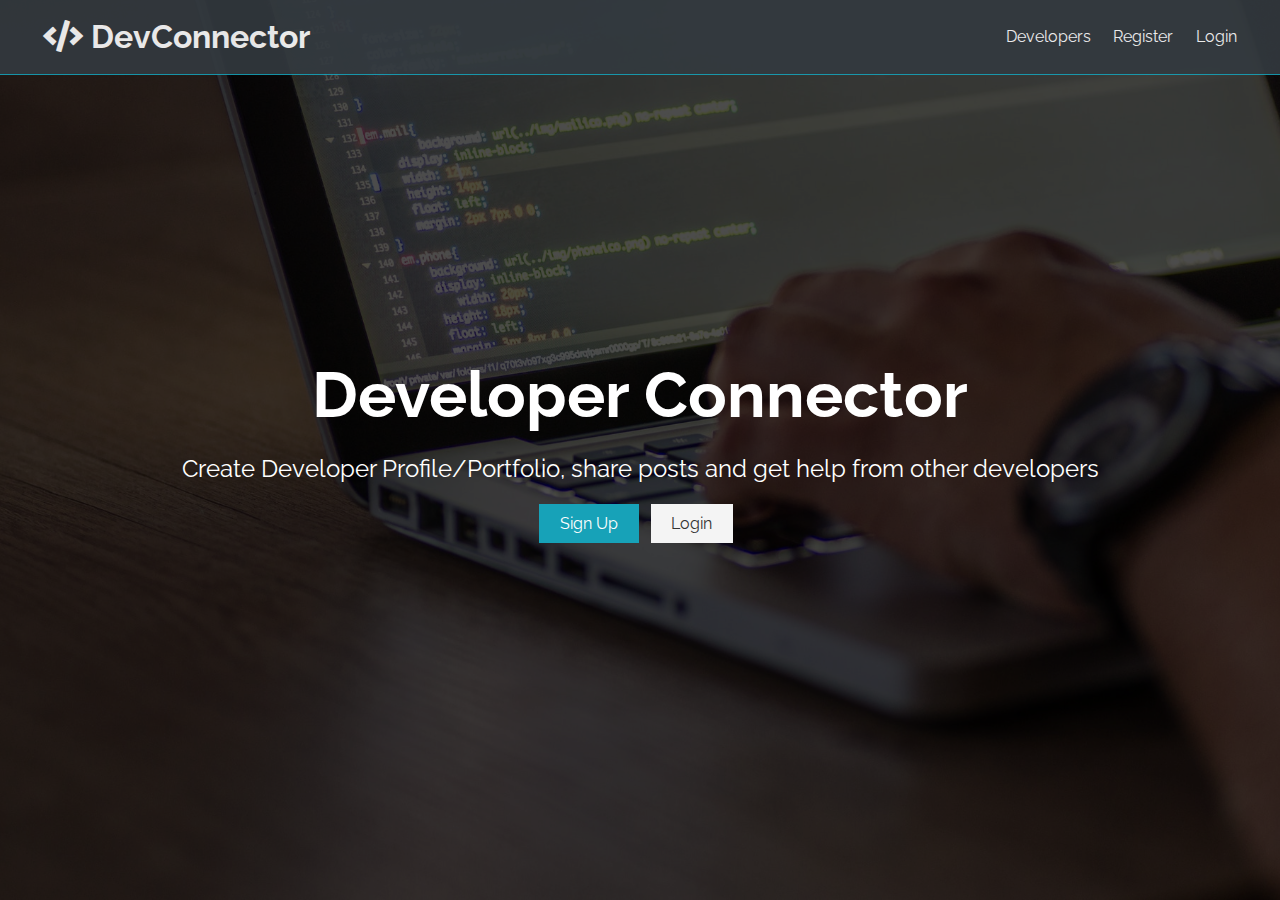
<file: index.html>
<!DOCTYPE html>
<html lang="en">
<head>
    <meta charset="UTF-8">
    <meta http-equiv="X-UA-Compatible" content="IE=edge">
    <meta name="viewport" content="width=device-width, initial-scale=1.0">
    <link rel="stylesheet" href="https://cdnjs.cloudflare.com/ajax/libs/font-awesome/5.15.2/css/all.min.css">
    <link href="https://fonts.googleapis.com/css2?family=Raleway:ital,wght@0,100;0,200;0,300;0,400;0,500;0,600;0,700;0,800;0,900;1,100;1,200;1,300;1,400;1,500;1,600;1,700;1,800;1,900&display=swap" rel="stylesheet">
    <link rel="stylesheet" href="style.css">
    <title>DevConnector</title>
</head>
<body>
    <!-- Navigation -->
    <nav class="navbar bg-dark">
        <h1>
            <a href="dashboard.html">
                <i class="fas fa-code"></i> DevConnector
            </a>
        </h1>
        <ul>
            <li><a href="profiles.html">Developers</a></li>
            <li><a href="register.html">Register</a></li>
            <li><a href="login.html">Login</a></li>
        </ul>
    </nav>

    <!-- Landing Section -->
    <section class="landing">
        <div class="dark-overlay">
            <div class="landing-inner">
                <h1 class="x-large">
                    Developer Connector
                </h1>
                <p class="lead">
                    Create Developer Profile/Portfolio, share posts and get help from other developers
                </p>
                <div class="buttons">
                    <a href="register.html" class="btn btn-primary">
                        Sign Up
                    </a>
                    <a href="login.html" class="btn">
                        Login
                    </a>
                </div>
            </div>
        </div>
    </section>

</body>
</html>
</file>
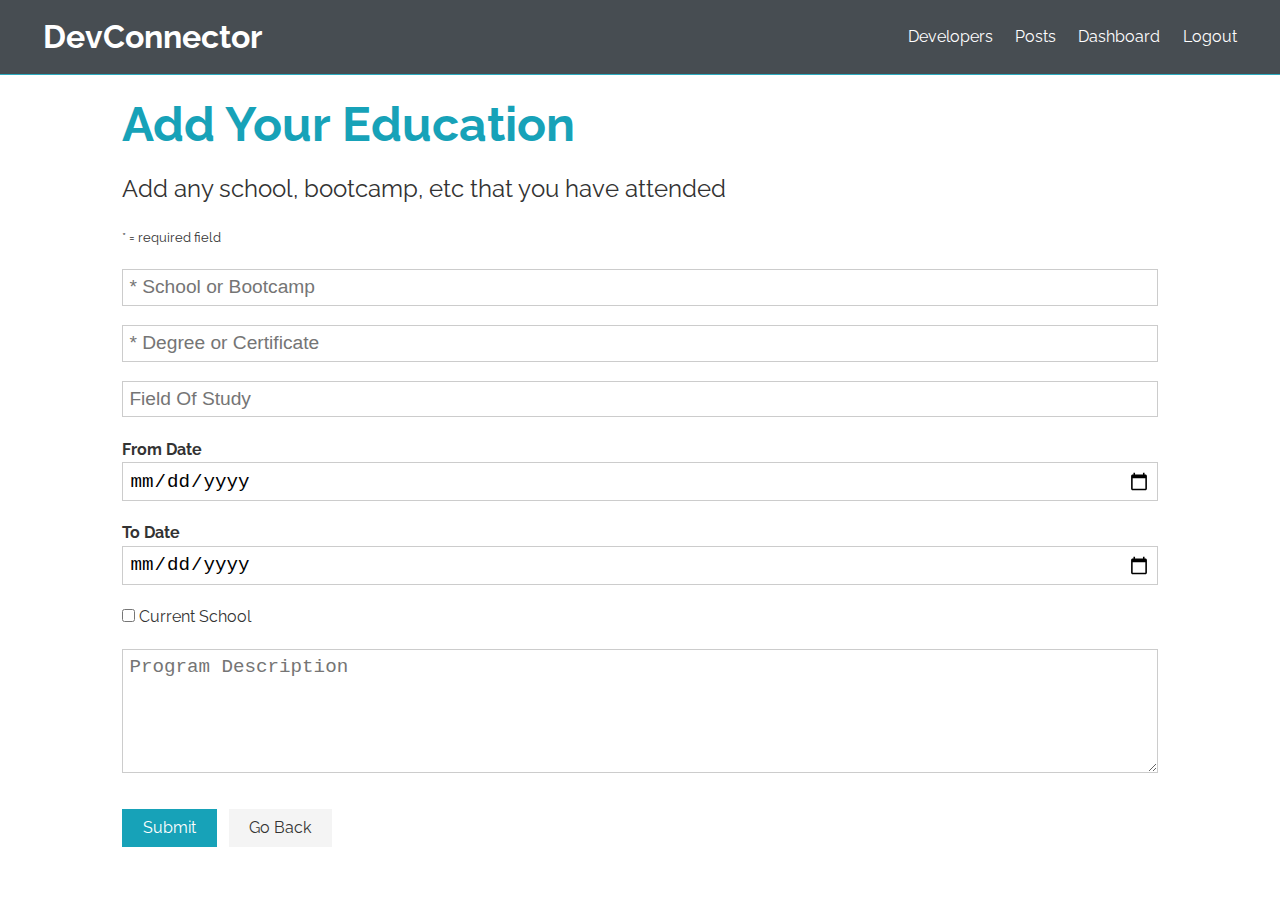
<file: add-education.html>
<!DOCTYPE html>
<html lang="en">
  <head>
    <meta charset="UTF-8" />
    <meta name="viewport" content="width=device-width, initial-scale=1.0" />
    <meta http-equiv="X-UA-Compatible" content="ie=edge" />
    <link
      href="https://fonts.googleapis.com/css?family=Raleway"
      rel="stylesheet"
    />
    <link
      rel="stylesheet"
      href="https://use.fontawesome.com/releases/v5.8.1/css/all.css"
      integrity="sha384-50oBUHEmvpQ+1lW4y57PTFmhCaXp0ML5d60M1M7uH2+nqUivzIebhndOJK28anvf"
      crossorigin="anonymous"
    />

    <link rel="stylesheet" href="style.css" />
    <title>Welcome To The Developer Connector</title>
  </head>
  <body>
    <nav class="navbar bg-dark">
      <h1>
        <a href="index.html"><i class="fas fa-code"></i> DevConnector</a>
      </h1>
      <ul>
        <li><a href="profiles.html">Developers</a></li>
        <li><a href="posts.html">Posts</a></li>
        <li>
          <a href="dashboard.html" title="Dashboard"
            ><i class="fas fa-user"></i>
            <span class="hide-sm">Dashboard</span></a
          >
        </li>
        <li>
          <a href="login.html" title="Logout">
            <i class="fas fa-sign-out-alt"></i>
            <span class="hide-sm">Logout</span></a
          >
        </li>
      </ul>
    </nav>
    <section class="container">
      <h1 class="large text-primary">
        Add Your Education
      </h1>
      <p class="lead">
        <i class="fas fa-graduation-cap"></i> Add any school, bootcamp, etc that
        you have attended
      </p>
      <small>* = required field</small>
      <form class="form">
        <div class="form-group">
          <input
            type="text"
            placeholder="* School or Bootcamp"
            name="school"
            required
          />
        </div>
        <div class="form-group">
          <input
            type="text"
            placeholder="* Degree or Certificate"
            name="degree"
            required
          />
        </div>
        <div class="form-group">
          <input type="text" placeholder="Field Of Study" name="fieldofstudy" />
        </div>
        <div class="form-group">
          <h4>From Date</h4>
          <input type="date" name="from" />
        </div>
        <div class="form-group">
          <h4>To Date</h4>
          <input type="date" name="to" />
        </div>
        <div class="form-group">
          <p>
            <input type="checkbox" name="current" value="" /> Current School
          </p>
        </div>
        <div class="form-group">
          <textarea
            name="description"
            cols="30"
            rows="5"
            placeholder="Program Description"
          ></textarea>
        </div>
        <input type="submit" value="Submit" class="btn btn-primary my-1" />
        <a class="btn my-1" href="dashboard.html">Go Back</a>
      </form>
    </section>
  </body>
</html>
</file>
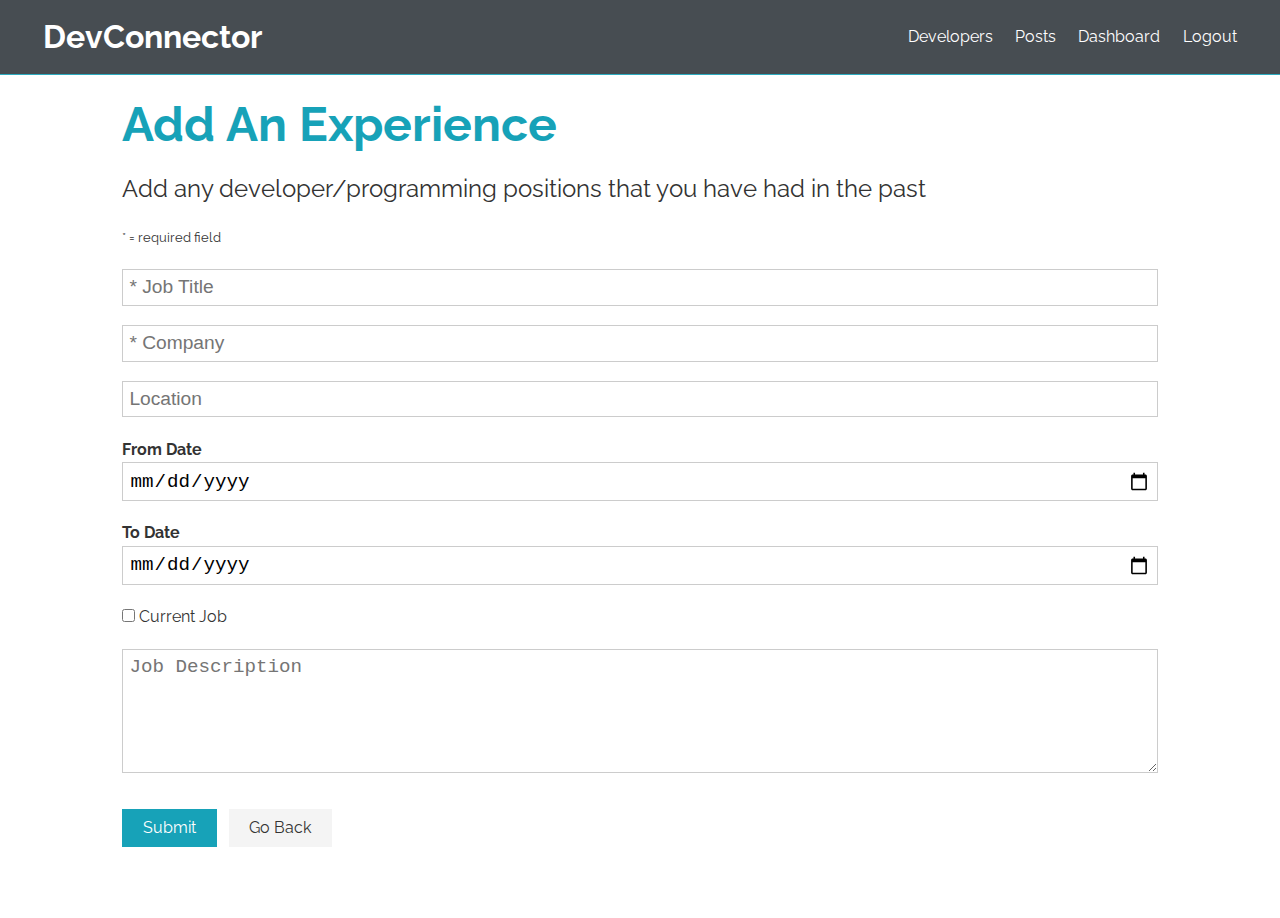
<file: add-experience.html>
<!DOCTYPE html>
<html lang="en">
  <head>
    <meta charset="UTF-8" />
    <meta name="viewport" content="width=device-width, initial-scale=1.0" />
    <meta http-equiv="X-UA-Compatible" content="ie=edge" />
    <link
      href="https://fonts.googleapis.com/css?family=Raleway"
      rel="stylesheet"
    />
    <link
      rel="stylesheet"
      href="https://use.fontawesome.com/releases/v5.8.1/css/all.css"
      integrity="sha384-50oBUHEmvpQ+1lW4y57PTFmhCaXp0ML5d60M1M7uH2+nqUivzIebhndOJK28anvf"
      crossorigin="anonymous"
    />

    <link rel="stylesheet" href="style.css" />
    <title>Welcome To The Developer Connector</title>
  </head>
  <body>
    <nav class="navbar bg-dark">
      <h1>
        <a href="index.html"><i class="fas fa-code"></i> DevConnector</a>
      </h1>
      <ul>
        <li><a href="profiles.html">Developers</a></li>
        <li><a href="posts.html">Posts</a></li>
        <li>
          <a href="dashboard.html" title="Dashboard"
            ><i class="fas fa-user"></i>
            <span class="hide-sm">Dashboard</span></a
          >
        </li>
        <li>
          <a href="login.html" title="Logout">
            <i class="fas fa-sign-out-alt"></i>
            <span class="hide-sm">Logout</span></a
          >
        </li>
      </ul>
    </nav>
    <section class="container">
      <h1 class="large text-primary">
        Add An Experience
      </h1>
      <p class="lead">
        <i class="fas fa-code-branch"></i> Add any developer/programming
        positions that you have had in the past
      </p>
      <small>* = required field</small>
      <form class="form">
        <div class="form-group">
          <input type="text" placeholder="* Job Title" name="title" required />
        </div>
        <div class="form-group">
          <input type="text" placeholder="* Company" name="company" required />
        </div>
        <div class="form-group">
          <input type="text" placeholder="Location" name="location" />
        </div>
        <div class="form-group">
          <h4>From Date</h4>
          <input type="date" name="from" />
        </div>
        <div class="form-group">
          <h4>To Date</h4>
          <input type="date" name="to" />
        </div>
        <div class="form-group">
          <p><input type="checkbox" name="current" value="" /> Current Job</p>
        </div>
        <div class="form-group">
          <textarea
            name="description"
            cols="30"
            rows="5"
            placeholder="Job Description"
          ></textarea>
        </div>
        <input type="submit" value="Submit" class="btn btn-primary my-1" />
        <a class="btn my-1" href="dashboard.html">Go Back</a>
      </form>
    </section>
  </body>
</html>
</file>
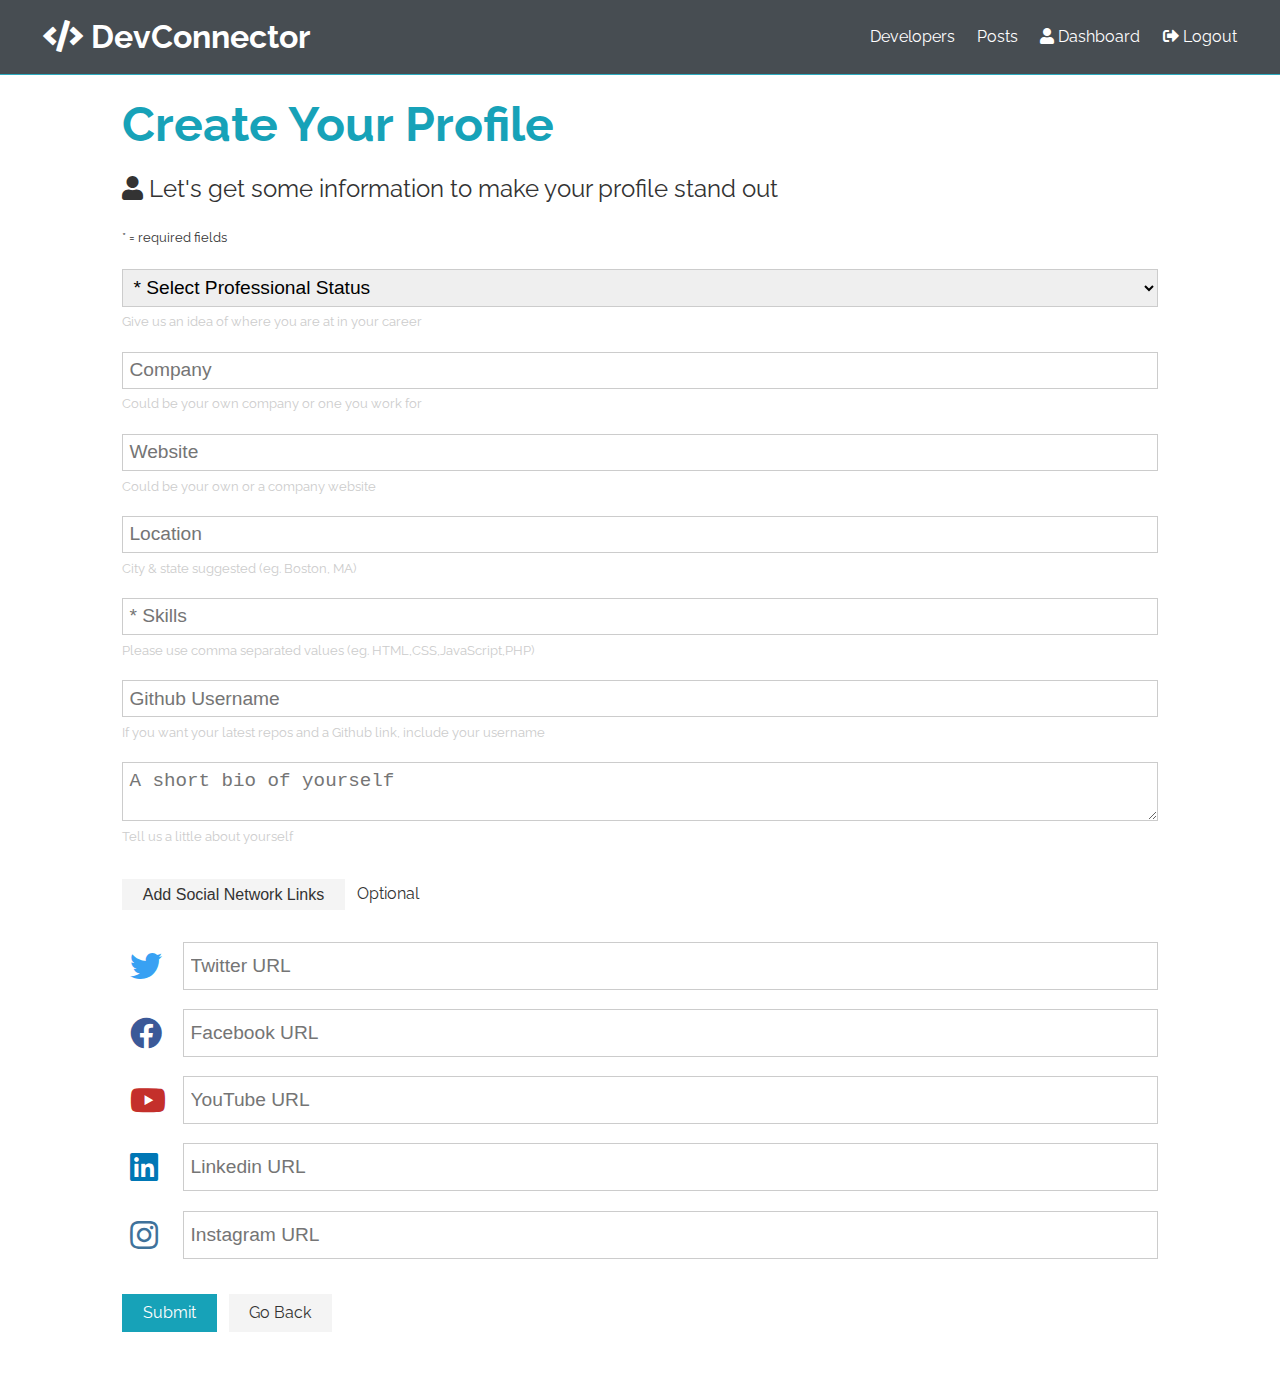
<file: create-profile.html>
<!DOCTYPE html>
<html lang="en">
<head>
    <meta charset="UTF-8">
    <meta http-equiv="X-UA-Compatible" content="IE=edge">
    <meta name="viewport" content="width=device-width, initial-scale=1.0">
    <link rel="stylesheet" href="https://cdnjs.cloudflare.com/ajax/libs/font-awesome/5.15.2/css/all.min.css">
    <link href="https://fonts.googleapis.com/css2?family=Raleway:ital,wght@0,100;0,200;0,300;0,400;0,500;0,600;0,700;0,800;0,900;1,100;1,200;1,300;1,400;1,500;1,600;1,700;1,800;1,900&display=swap" rel="stylesheet">
    <link rel="stylesheet" href="style.css">
    <title>DevConnector</title>
</head>
<body>
    <!-- Navigation -->
    <nav class="navbar bg-dark">
        <h1>
            <a href="dashboard.html">
                <i class="fas fa-code"></i> DevConnector
            </a>
        </h1>
        <ul>
            <li><a href="profiles.html">Developers</a></li>
            <li><a href="posts.html">Posts</a></li>
            <li><a href="dashboard.html">
                <i class="fas fa-user"></i> <span class="hide-sm">Dashboard</span>
            </a></li>
            <li><a href="login.html">
                <i class="fas fa-sign-out-alt"></i> <span class="hide-sm">Logout</span>
            </a></li>
        </ul>
    </nav>

    <!-- Log In Section -->
    <section class="container">
        <h1 class="large text-primary">
            Create Your Profile
        </h1>
        <p class="lead">
            <i class="fas fa-user"></i> Let's get some information to make your profile stand out
        </p>
        <small>* = required fields</small>
        <form class="form">
            <div class="form-group">
              <select name="status">
                <option value="0">* Select Professional Status</option>
                <option value="Developer">Developer</option>
                <option value="Junior Developer">Junior Developer</option>
                <option value="Senior Developer">Senior Developer</option>
                <option value="Manager">Manager</option>
                <option value="Student or Learning">Student or Learning</option>
                <option value="Instructor">Instructor or Teacher</option>
                <option value="Intern">Intern</option>
                <option value="Other">Other</option>
              </select>
              <small class="form-text"
                >Give us an idea of where you are at in your career</small
              >
            </div>
            <div class="form-group">
              <input type="text" placeholder="Company" name="company" />
              <small class="form-text"
                >Could be your own company or one you work for</small
              >
            </div>
            <div class="form-group">
              <input type="text" placeholder="Website" name="website" />
              <small class="form-text"
                >Could be your own or a company website</small
              >
            </div>
            <div class="form-group">
              <input type="text" placeholder="Location" name="location" />
              <small class="form-text"
                >City & state suggested (eg. Boston, MA)</small
              >
            </div>
            <div class="form-group">
              <input type="text" placeholder="* Skills" name="skills" />
              <small class="form-text"
                >Please use comma separated values (eg.
                HTML,CSS,JavaScript,PHP)</small
              >
            </div>
            <div class="form-group">
              <input
                type="text"
                placeholder="Github Username"
                name="githubusername"
              />
              <small class="form-text"
                >If you want your latest repos and a Github link, include your
                username</small
              >
            </div>
            <div class="form-group">
              <textarea placeholder="A short bio of yourself" name="bio"></textarea>
              <small class="form-text">Tell us a little about yourself</small>
            </div>
    
            <div class="my-2">
              <button type="button" class="btn btn-light">
                Add Social Network Links
              </button>
              <span>Optional</span>
            </div>
    
            <div class="form-group social-input">
              <i class="fab fa-twitter fa-2x"></i>
              <input type="text" placeholder="Twitter URL" name="twitter" />
            </div>
    
            <div class="form-group social-input">
              <i class="fab fa-facebook fa-2x"></i>
              <input type="text" placeholder="Facebook URL" name="facebook" />
            </div>
    
            <div class="form-group social-input">
              <i class="fab fa-youtube fa-2x"></i>
              <input type="text" placeholder="YouTube URL" name="youtube" />
            </div>
    
            <div class="form-group social-input">
              <i class="fab fa-linkedin fa-2x"></i>
              <input type="text" placeholder="Linkedin URL" name="linkedin" />
            </div>
    
            <div class="form-group social-input">
              <i class="fab fa-instagram fa-2x"></i>
              <input type="text" placeholder="Instagram URL" name="instagram" />
            </div>
            <input type="submit" value="Submit" class="btn btn-primary my-1" />
            <a class="btn my-1" href="dashboard.html">Go Back</a>
        </form>
    </section>

</body>
</html>
</file>
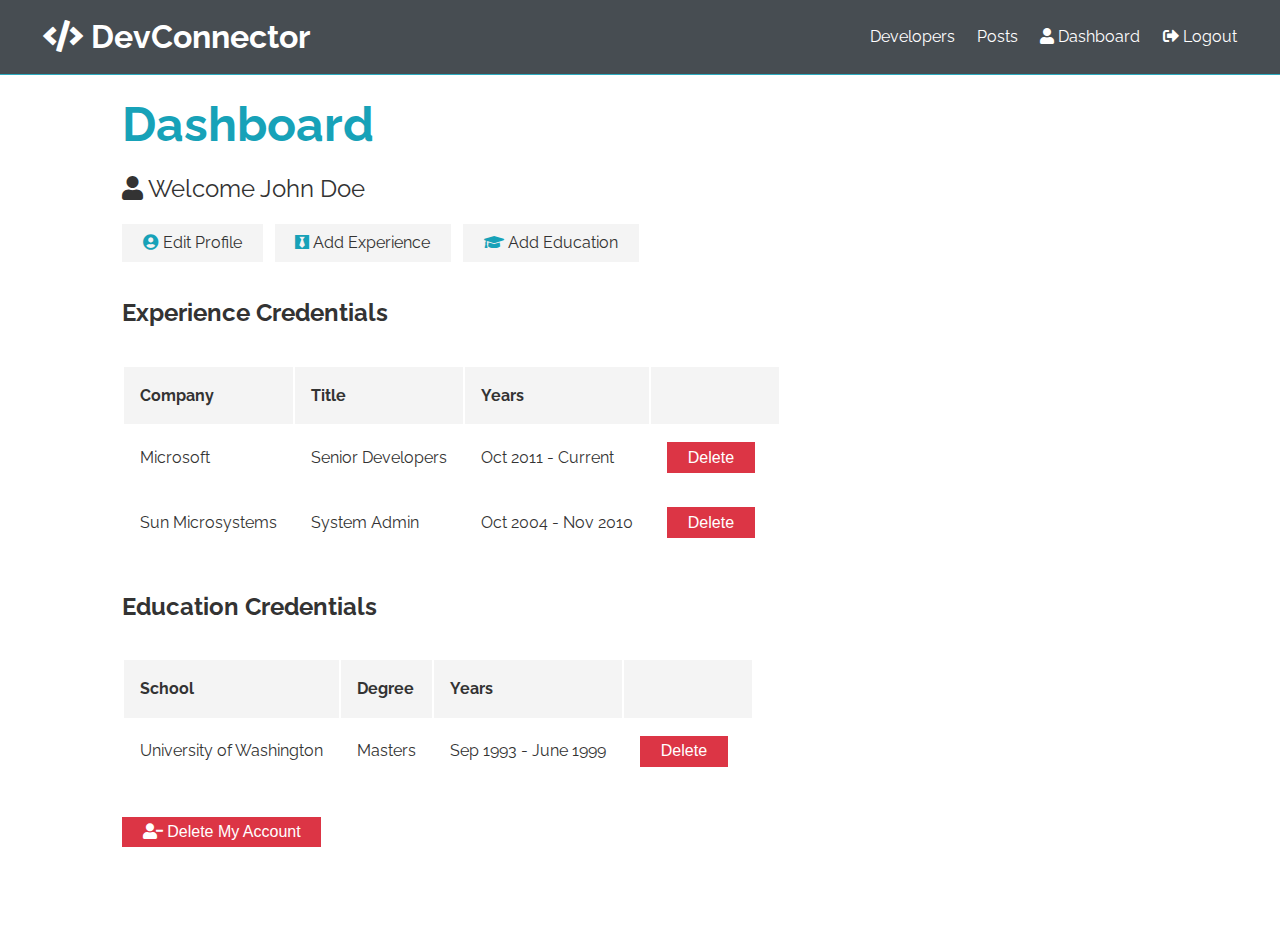
<file: dashboard.html>
<!DOCTYPE html>
<html lang="en">
<head>
    <meta charset="UTF-8">
    <meta http-equiv="X-UA-Compatible" content="IE=edge">
    <meta name="viewport" content="width=device-width, initial-scale=1.0">
    <link rel="stylesheet" href="https://cdnjs.cloudflare.com/ajax/libs/font-awesome/5.15.2/css/all.min.css">
    <link href="https://fonts.googleapis.com/css2?family=Raleway:ital,wght@0,100;0,200;0,300;0,400;0,500;0,600;0,700;0,800;0,900;1,100;1,200;1,300;1,400;1,500;1,600;1,700;1,800;1,900&display=swap" rel="stylesheet">
    <link rel="stylesheet" href="style.css">
    <title>DevConnector</title>
</head>
<body>
    <!-- Navigation -->
    <nav class="navbar bg-dark">
        <h1>
            <a href="dashboard.html">
                <i class="fas fa-code"></i> DevConnector
            </a>
        </h1>
        <ul>
            <li><a href="profiles.html">Developers</a></li>
            <li><a href="posts.html">Posts</a></li>
            <li><a href="dashboard.html">
                <i class="fas fa-user"></i> <span class="hide-sm">Dashboard</span>
            </a></li>
            <li><a href="login.html">
                <i class="fas fa-sign-out-alt"></i> <span class="hide-sm">Logout</span>
            </a></li>
        </ul>
    </nav>

    <!-- Dashboard Section -->
    <section class="container">
        <h1 class="large text-primary">
            Dashboard
        </h1>
        <p class="lead">
            <i class="fas fa-user"></i> Welcome John Doe
        </p>
        <div class="dash-buttons">
            <a href="create-profile.html" class="btn">
                <i class="fas fa-user-circle text-primary"></i> Edit Profile
            </a>
            <a href="add-experience.html" class="btn">
                <i class="fab fa-black-tie text-primary"></i> Add Experience
            </a>
            <a href="add-education.html" class="btn">
                <i class="fas fa-graduation-cap text-primary"></i> Add Education
            </a>
        </div>

        <!-- Experience -->
        <h2 class="my-2">
            Experience Credentials
        </h2>
        <table class="table">
            <thead>
                <tr>
                    <th>Company</th>
                    <th class="hide-sm">Title</th>
                    <th class="hide-sm">Years</th>
                    <th></th>
                </tr>
            </thead>
            <tbody>
                <tr>
                    <td>Microsoft</td>
                    <td class="hide-sm">Senior Developers</td>
                    <td class="hide-sm">Oct 2011 - Current</td>
                    <td>
                        <button class="btn btn-danger">Delete</button>
                    </td>
                </tr>
                <tr>
                    <td>Sun Microsystems</td>
                    <td class="hide-sm">System Admin</td>
                    <td class="hide-sm">Oct 2004 - Nov 2010</td>
                    <td>
                        <button class="btn btn-danger">Delete</button>
                    </td>
                </tr>
            </tbody>
        </table>

        <!-- Education -->
        <h2 class="my-2">
            Education Credentials
        </h2>
        <table class="table">
            <thead>
                <tr>
                    <th>School</th>
                    <th class="hide-sm">Degree</th>
                    <th class="hide-sm">Years</th>
                    <th></th>
                </tr>
            </thead>
            <tbody>
                <tr>
                    <td>University of Washington</td>
                    <td class="hide-sm">Masters</td>
                    <td class="hide-sm">Sep 1993 - June 1999</td>
                    <td>
                        <button class="btn btn-danger">Delete</button>
                    </td>
                </tr>
            </tbody>
        </table>

        <!-- Delete Account -->
        <div class="my-2">
            <button class="btn btn-danger">
                <i class="fas fa-user-minus"></i> Delete My Account
            </button>
        </div>
    </section>

</body>
</html>
</file>
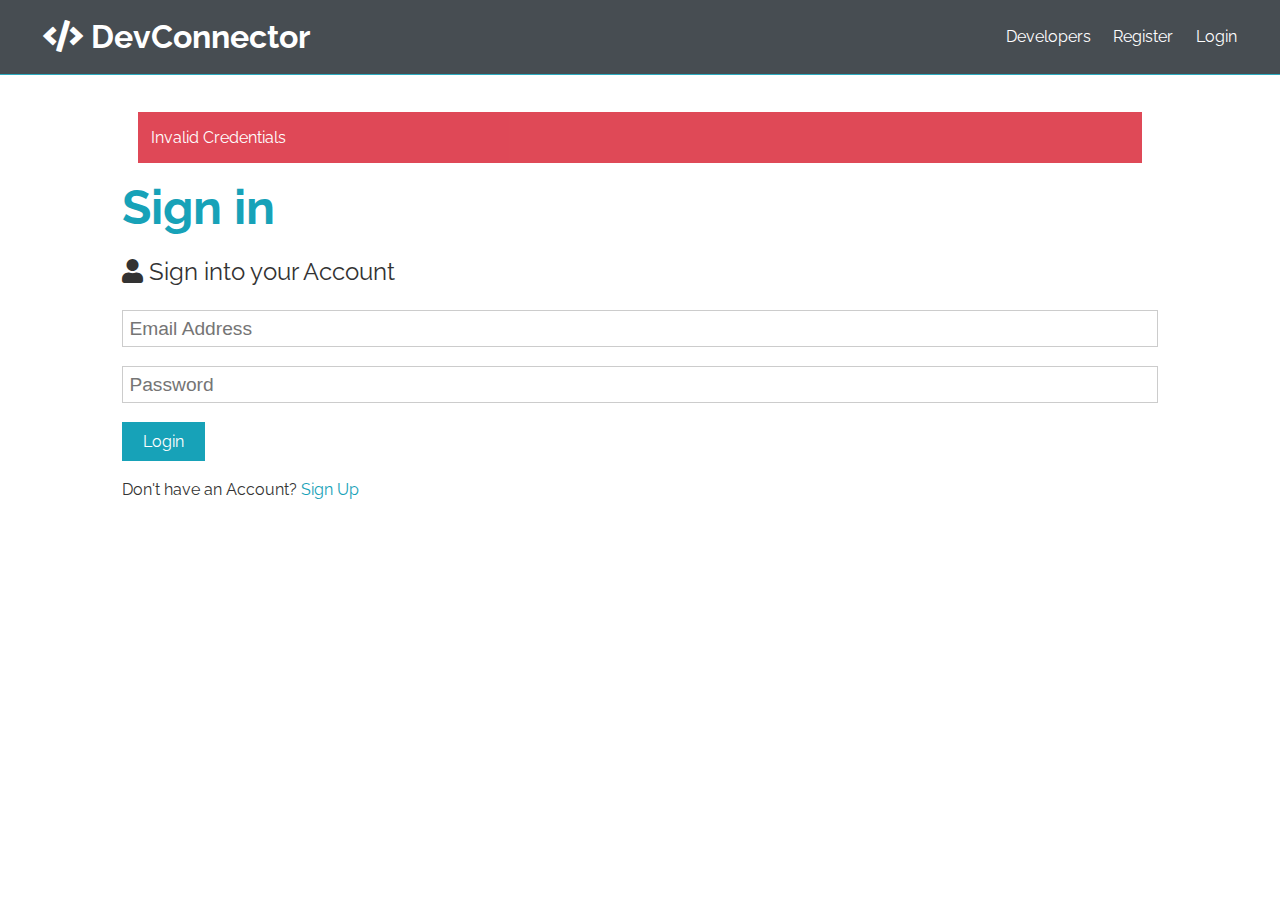
<file: login.html>
<!DOCTYPE html>
<html lang="en">
<head>
    <meta charset="UTF-8">
    <meta http-equiv="X-UA-Compatible" content="IE=edge">
    <meta name="viewport" content="width=device-width, initial-scale=1.0">
    <link rel="stylesheet" href="https://cdnjs.cloudflare.com/ajax/libs/font-awesome/5.15.2/css/all.min.css">
    <link href="https://fonts.googleapis.com/css2?family=Raleway:ital,wght@0,100;0,200;0,300;0,400;0,500;0,600;0,700;0,800;0,900;1,100;1,200;1,300;1,400;1,500;1,600;1,700;1,800;1,900&display=swap" rel="stylesheet">
    <link rel="stylesheet" href="style.css">
    <title>DevConnector</title>
</head>
<body>
    <!-- Navigation -->
    <nav class="navbar bg-dark">
        <h1>
            <a href="dashboard.html">
                <i class="fas fa-code"></i> DevConnector
            </a>
        </h1>
        <ul>
            <li><a href="profiles.html">Developers</a></li>
            <li><a href="register.html">Register</a></li>
            <li><a href="login.html">Login</a></li>
        </ul>
    </nav>

    <!-- Log In Section -->
    <section class="container">

        <!-- Alert -->
        <div class="alert alert-danger">
            Invalid Credentials
        </div>

        <h1 class="large text-primary">
            Sign in
        </h1>
        <p class="lead">
            <i class="fas fa-user"></i> Sign into your Account
        </p>
        <form action="dashbord.html" class="form">
            <div class="form-group">
                <input type="email" placeholder="Email Address">
            </div>
            <div class="form-group">
                <input type="password" placeholder="Password" minlength="6">
            </div>
            <input type="submit" value="Login" class="btn btn-primary">
        </form>
        <p class="my-1">
            Don't have an Account? <a href="register.html">Sign Up</a>
        </p>
    </section>

</body>
</html>
</file>
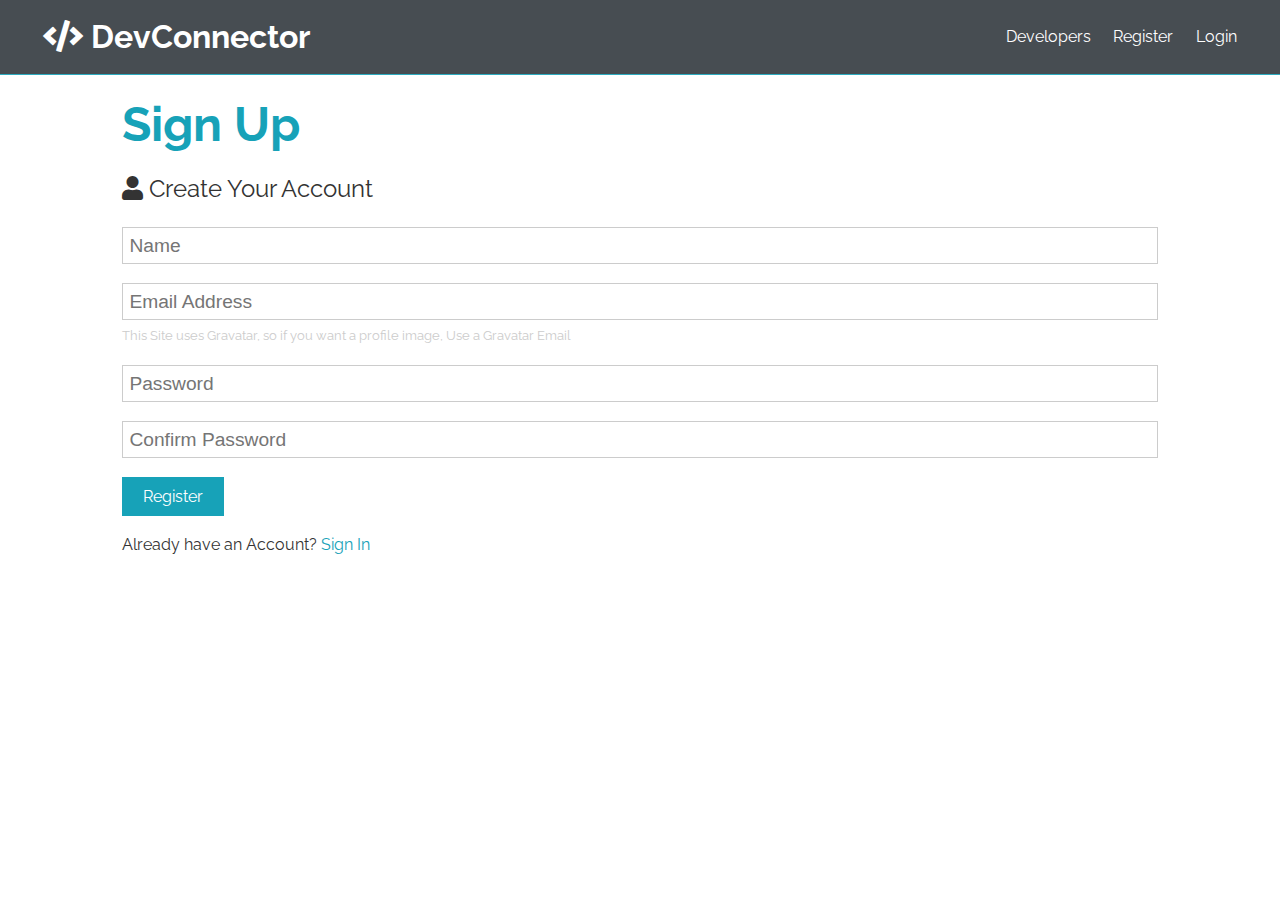
<file: register.html>
<!DOCTYPE html>
<html lang="en">
<head>
    <meta charset="UTF-8">
    <meta http-equiv="X-UA-Compatible" content="IE=edge">
    <meta name="viewport" content="width=device-width, initial-scale=1.0">
    <link rel="stylesheet" href="https://cdnjs.cloudflare.com/ajax/libs/font-awesome/5.15.2/css/all.min.css">
    <link href="https://fonts.googleapis.com/css2?family=Raleway:ital,wght@0,100;0,200;0,300;0,400;0,500;0,600;0,700;0,800;0,900;1,100;1,200;1,300;1,400;1,500;1,600;1,700;1,800;1,900&display=swap" rel="stylesheet">
    <link rel="stylesheet" href="style.css">
    <title>DevConnector</title>
</head>
<body>
    <!-- Navigation -->
    <nav class="navbar bg-dark">
        <h1>
            <a href="dashboard.html">
                <i class="fas fa-code"></i> DevConnector
            </a>
        </h1>
        <ul>
            <li><a href="profiles.html">Developers</a></li>
            <li><a href="register.html">Register</a></li>
            <li><a href="login.html">Login</a></li>
        </ul>
    </nav>

    <!-- Sign Up Section -->
    <section class="container">
        <h1 class="large text-primary">
            Sign Up
        </h1>
        <p class="lead">
            <i class="fas fa-user"></i> Create Your Account
        </p>
        <form action="dashbord.html" class="form">
            <div class="form-group">
                <input type="text" placeholder="Name" required>
            </div>
            <div class="form-group">
                <input type="email" placeholder="Email Address">
                <small class="form-text">
                    This Site uses Gravatar, so if you want a profile image, Use a Gravatar Email
                </small>
            </div>
            <div class="form-group">
                <input type="password" placeholder="Password" minlength="6">
            </div>
            <div class="form-group">
                <input type="password" placeholder="Confirm Password" minlength="6">
            </div>
            <input type="submit" value="Register" class="btn btn-primary">
        </form>
        <p class="my-1">
            Already have an Account? <a href="login.html">Sign In</a>
        </p>
    </section>

</body>
</html>
</file>
<file: style.css>
.m-1 {
  margin: 1rem;
}

.my-1 {
  margin: 1rem 0;
}

.mx-1 {
  margin: 0 1rem;
}

.p-1 {
  padding: 1rem;
}

.py-1 {
  padding: 1rem 0;
}

.px-1 {
  padding: 0 1rem;
}

.m-2 {
  margin: 2rem;
}

.my-2 {
  margin: 2rem 0;
}

.mx-2 {
  margin: 0 2rem;
}

.p-2 {
  padding: 2rem;
}

.py-2 {
  padding: 2rem 0;
}

.px-2 {
  padding: 0 2rem;
}

.m-3 {
  margin: 3rem;
}

.my-3 {
  margin: 3rem 0;
}

.mx-3 {
  margin: 0 3rem;
}

.p-3 {
  padding: 3rem;
}

.py-3 {
  padding: 3rem 0;
}

.px-3 {
  padding: 0 3rem;
}

.m-4 {
  margin: 4rem;
}

.my-4 {
  margin: 4rem 0;
}

.mx-4 {
  margin: 0 4rem;
}

.p-4 {
  padding: 4rem;
}

.py-4 {
  padding: 4rem 0;
}

.px-4 {
  padding: 0 4rem;
}

.m-5 {
  margin: 5rem;
}

.my-5 {
  margin: 5rem 0;
}

.mx-5 {
  margin: 0 5rem;
}

.p-5 {
  padding: 5rem;
}

.py-5 {
  padding: 5rem 0;
}

.px-5 {
  padding: 0 5rem;
}

* {
  -webkit-box-sizing: border-box;
          box-sizing: border-box;
  margin: 0;
  padding: 0;
}

body {
  font-family: 'Raleway', sans-serif;
  background-color: #fff;
  font-size: 1rem;
  color: #333;
  line-height: 1.6;
}

a {
  text-decoration: none;
  color: #17a2b8;
}

ul {
  list-style: none;
}

img {
  width: 100%;
}

.x-large {
  font-size: 4rem;
  line-height: 1.2;
  margin-bottom: 1rem;
}

.large {
  font-size: 3rem;
  line-height: 1.2;
  margin-bottom: 1rem;
}

.lead {
  font-size: 1.5rem;
  margin-bottom: 1rem;
}

.text-primary {
  color: #17a2b8;
}

.rounded-img {
  border-radius: 50%;
}

.line {
  height: 1px;
  background-color: #ccc;
  margin: 1.5rem 0;
}

.container {
  max-width: 1100px;
  margin: auto;
  margin-top: 6rem;
  margin-bottom: 3rem;
  overflow: hidden;
  padding: 0 2rem;
}

.bg-primary {
  background-color: #17a2b8;
  color: #fff;
}

.bg-dark {
  background-color: #343a40;
  color: #fff;
}

.bg-success {
  background-color: #28a745;
  color: #fff;
}

.bg-danger {
  background-color: #dc3545;
  color: #fff;
}

.bg-light {
  background-color: #f4f4f4;
  color: #333;
  border: 1px solid #ccc;
}

.bg-white {
  background-color: #fff;
  color: #333;
  border: 1px solid #ccc;
}

.btn {
  display: inline-block;
  background-color: #f4f4f4;
  color: #333;
  border: none;
  outline: none;
  padding: .4rem 1.3rem;
  cursor: pointer;
  font-size: 1rem;
  margin-right: .5rem;
  -webkit-transition: all .3s ease-in;
  transition: all .3s ease-in;
}

.btn:hover {
  background: #626d78;
  color: #fff;
}

.btn.btn-primary {
  background-color: #17a2b8;
  color: #fff;
}

.btn.btn-primary:hover {
  background: #1ab6cf;
}

.btn.btn-dark {
  background-color: #343a40;
  color: #fff;
}

.btn.btn-dark:hover {
  background: #3f474e;
}

.btn.btn-success {
  background-color: #28a745;
  color: #fff;
}

.btn.btn-success:hover {
  background: #2dbc4e;
}

.btn.btn-danger {
  background-color: #dc3545;
  color: #fff;
}

.btn.btn-danger:hover {
  background: #e04b59;
}

.alert {
  padding: .8rem;
  margin: 1rem;
  opacity: .9;
  background-color: #f4f4f4;
  color: #333;
}

.alert.alert-primary {
  background-color: #17a2b8;
  color: #fff;
}

.alert.alert-danger {
  background-color: #dc3545;
  color: #fff;
}

.alert.alert-dark {
  background-color: #343a40;
  color: #fff;
}

.alert.alert-success {
  background-color: #28a745;
  color: #fff;
}

.badge {
  font-size: .8rem;
  background-color: #f4f4f4;
  color: #333;
  margin: .3rem;
  padding: .1rem;
  text-align: center;
}

.badge.badge-primary {
  background-color: #17a2b8;
  color: #fff;
}

.badge.badge-success {
  background-color: #28a745;
  color: #fff;
}

.badge.badge-danger {
  background-color: #dc3545;
  color: #fff;
}

.badge.badge-dark {
  background-color: #343a40;
  color: #fff;
}

.dark-overlay {
  width: 100%;
  height: 100%;
  position: absolute;
  top: 0;
  left: 0;
  background-color: rgba(0, 0, 0, 0.7);
}

.table th,
.table td {
  padding: 1rem;
  text-align: left;
}

.table th {
  background-color: #f4f4f4;
}

.form-group {
  margin: 1.2rem 0;
}

.form-text {
  display: block;
  margin-top: .3rem;
  color: #ccc;
}

.form input[type="text"],
.form input[type="email"],
.form input[type="password"],
.form input[type="date"],
.form select,
.form textarea {
  display: block;
  width: 100%;
  padding: .4rem;
  font-size: 1.2rem;
  border: 1px solid #ccc;
}

.form input[type="submit"] {
  font: inherit;
}

.form .social-input {
  display: -webkit-box;
  display: -ms-flexbox;
  display: flex;
}

.form .social-input i {
  padding: .5rem;
  width: 4rem;
}

.form .social-input i.fa-twitter {
  color: #38a1f3;
}

.form .social-input i.fa-facebook {
  color: #3b5998;
}

.form .social-input i.fa-instagram {
  color: #3f729b;
}

.form .social-input i.fa-youtube {
  color: #c4302b;
}

.form .social-input i.fa-linkedin {
  color: #0077b5;
}

.navbar {
  display: -webkit-box;
  display: -ms-flexbox;
  display: flex;
  -webkit-box-align: center;
      -ms-flex-align: center;
          align-items: center;
  -webkit-box-pack: justify;
      -ms-flex-pack: justify;
          justify-content: space-between;
  position: fixed;
  border-bottom: 1px solid #17a2b8;
  top: 0;
  width: 100%;
  z-index: 1;
  opacity: .9;
  padding: .7rem 2rem;
}

.navbar ul {
  display: -webkit-box;
  display: -ms-flexbox;
  display: flex;
}

.navbar a {
  color: #fff;
  padding: .45rem;
  margin: 0 .25rem;
}

.navbar a:hover {
  color: #17a2b8;
}

.landing {
  background: url(img/showcase.jpg) no-repeat center center;
  background-size: cover;
  height: 100vh;
  position: relative;
}

.landing-inner {
  height: 100%;
  display: -webkit-box;
  display: -ms-flexbox;
  display: flex;
  width: 80%;
  margin: auto;
  color: #fff;
  -webkit-box-align: center;
      -ms-flex-align: center;
          align-items: center;
  -webkit-box-pack: center;
      -ms-flex-pack: center;
          justify-content: center;
  text-align: center;
  -webkit-box-orient: vertical;
  -webkit-box-direction: normal;
      -ms-flex-direction: column;
          flex-direction: column;
}

.profile {
  display: -ms-grid;
  display: grid;
  -ms-grid-columns: 2fr 4fr 2fr;
      grid-template-columns: 2fr 4fr 2fr;
  -webkit-box-align: center;
      -ms-flex-align: center;
          align-items: center;
  padding: 1rem;
  grid-gap: 2rem;
  line-height: 1.8;
  margin-bottom: 1rem;
}

.profile-grid {
  display: -ms-grid;
  display: grid;
      grid-template-areas: 'top top' 'about about' 'exp edu' 'github github';
  grid-gap: 1rem;
}

.profile-grid .profile-top {
  -ms-grid-row: 1;
  -ms-grid-column: 1;
  -ms-grid-column-span: 2;
  grid-area: top;
  display: -webkit-box;
  display: -ms-flexbox;
  display: flex;
  -webkit-box-orient: vertical;
  -webkit-box-direction: normal;
      -ms-flex-direction: column;
          flex-direction: column;
  -webkit-box-align: center;
      -ms-flex-align: center;
          align-items: center;
  -webkit-box-pack: center;
      -ms-flex-pack: center;
          justify-content: center;
  text-align: center;
}

.profile-grid .profile-top img {
  width: 250px;
}

.profile-grid .profile-top .icons a {
  color: #fff;
  margin: 0 .3rem;
  -webkit-transition: all .3s ease-in;
  transition: all .3s ease-in;
}

.profile-grid .profile-top .icons a:hover {
  color: #343a40;
}

.profile-grid .profile-about {
  -ms-grid-row: 2;
  -ms-grid-column: 1;
  -ms-grid-column-span: 2;
  grid-area: about;
  text-align: center;
}

.profile-grid .profile-about .skills {
  display: -webkit-box;
  display: -ms-flexbox;
  display: flex;
  -webkit-box-align: center;
      -ms-flex-align: center;
          align-items: center;
  -webkit-box-pack: center;
      -ms-flex-pack: center;
          justify-content: center;
  text-align: center;
}

.profile-grid .profile-exp {
  -ms-grid-row: 3;
  -ms-grid-column: 1;
  grid-area: exp;
}

.profile-grid .profile-edu {
  -ms-grid-row: 3;
  -ms-grid-column: 2;
  grid-area: edu;
}

.profile-grid .profile-exp > div,
.profile-grid .profile-edu > div {
  margin-bottom: 1rem;
  padding-bottom: 1rem;
  border-bottom: 1px dashed #ccc;
}

.profile-grid .profile-exp > div:last-child,
.profile-grid .profile-edu > div:last-child {
  border-bottom: none;
}

.profile-grid .profile-exp p,
.profile-grid .profile-edu p {
  margin: .5rem 0;
}

.profile-grid .profile-github {
  -ms-grid-row: 4;
  -ms-grid-column: 1;
  -ms-grid-column-span: 2;
  grid-area: github;
}

.profile-grid .profile-github .repo {
  display: -webkit-box;
  display: -ms-flexbox;
  display: flex;
}

.profile-grid .profile-github .repo > div:first-child {
  -webkit-box-flex: 7;
      -ms-flex: 7;
          flex: 7;
  -ms-flex-preferred-size: 70%;
      flex-basis: 70%;
}

.profile-grid .profile-github .repo > div:last-child {
  -webkit-box-flex: 3;
      -ms-flex: 3;
          flex: 3;
  -ms-flex-preferred-size: 20%;
      flex-basis: 20%;
}

.post-form-header {
  padding: .5rem;
}

.post {
  display: -ms-grid;
  display: grid;
  -ms-grid-columns: 1fr 4fr;
      grid-template-columns: 1fr 4fr;
  grid-gap: 2rem;
  -webkit-box-align: center;
      -ms-flex-align: center;
          align-items: center;
}

.post > div:first-child {
  text-align: center;
}

.post img {
  width: 150px;
}

@media (max-width: 700px) {
  .hide-sm {
    display: none;
  }
  .container {
    margin-top: 8rem;
  }
  .large {
    font-size: 2rem;
  }
  .x-large {
    font-size: 3rem;
  }
  .lead {
    font-size: 1rem;
  }
  .navbar {
    display: block;
    text-align: center;
  }
  .navbar ul {
    -webkit-box-pack: center;
        -ms-flex-pack: center;
            justify-content: center;
  }
  .navbar h1 {
    margin-bottom: 1rem;
  }
  .dash-buttons a {
    display: block;
    margin-top: .5rem;
  }
  .profile {
    -ms-grid-columns: 1fr;
        grid-template-columns: 1fr;
    text-align: center;
  }
  .profile ul {
    display: none;
  }
  .profile-grid {
        grid-template-areas: 'top' 'about' 'exp' 'edu' 'github';
    -webkit-box-pack: center;
        -ms-flex-pack: center;
            justify-content: center;
  }
  .profile-grid .profile-top {
    -ms-grid-row: 1;
    -ms-grid-column: 1;
    grid-area: top;
  }
  .profile-grid .profile-about {
    -ms-grid-row: 2;
    -ms-grid-column: 1;
    grid-area: about;
  }
  .profile-grid .profile-edu {
    -ms-grid-row: 4;
    -ms-grid-column: 1;
    grid-area: edu;
  }
  .profile-grid .profile-exp {
    -ms-grid-row: 3;
    -ms-grid-column: 1;
    grid-area: exp;
  }
  .profile-grid .profile-github {
    -ms-grid-row: 5;
    -ms-grid-column: 1;
    grid-area: github;
  }
  .profile-grid .profile-about .skills {
    -webkit-box-orient: vertical;
    -webkit-box-direction: normal;
        -ms-flex-direction: column;
            flex-direction: column;
  }
  .post {
    -ms-grid-columns: 1fr;
        grid-template-columns: 1fr;
  }
  .post a, .post button {
    padding: .3rem .4rem;
  }
  .post p {
    margin-top: -2rem;
    text-align: justify;
  }
}
/*# sourceMappingURL=style.css.map */
</file>
